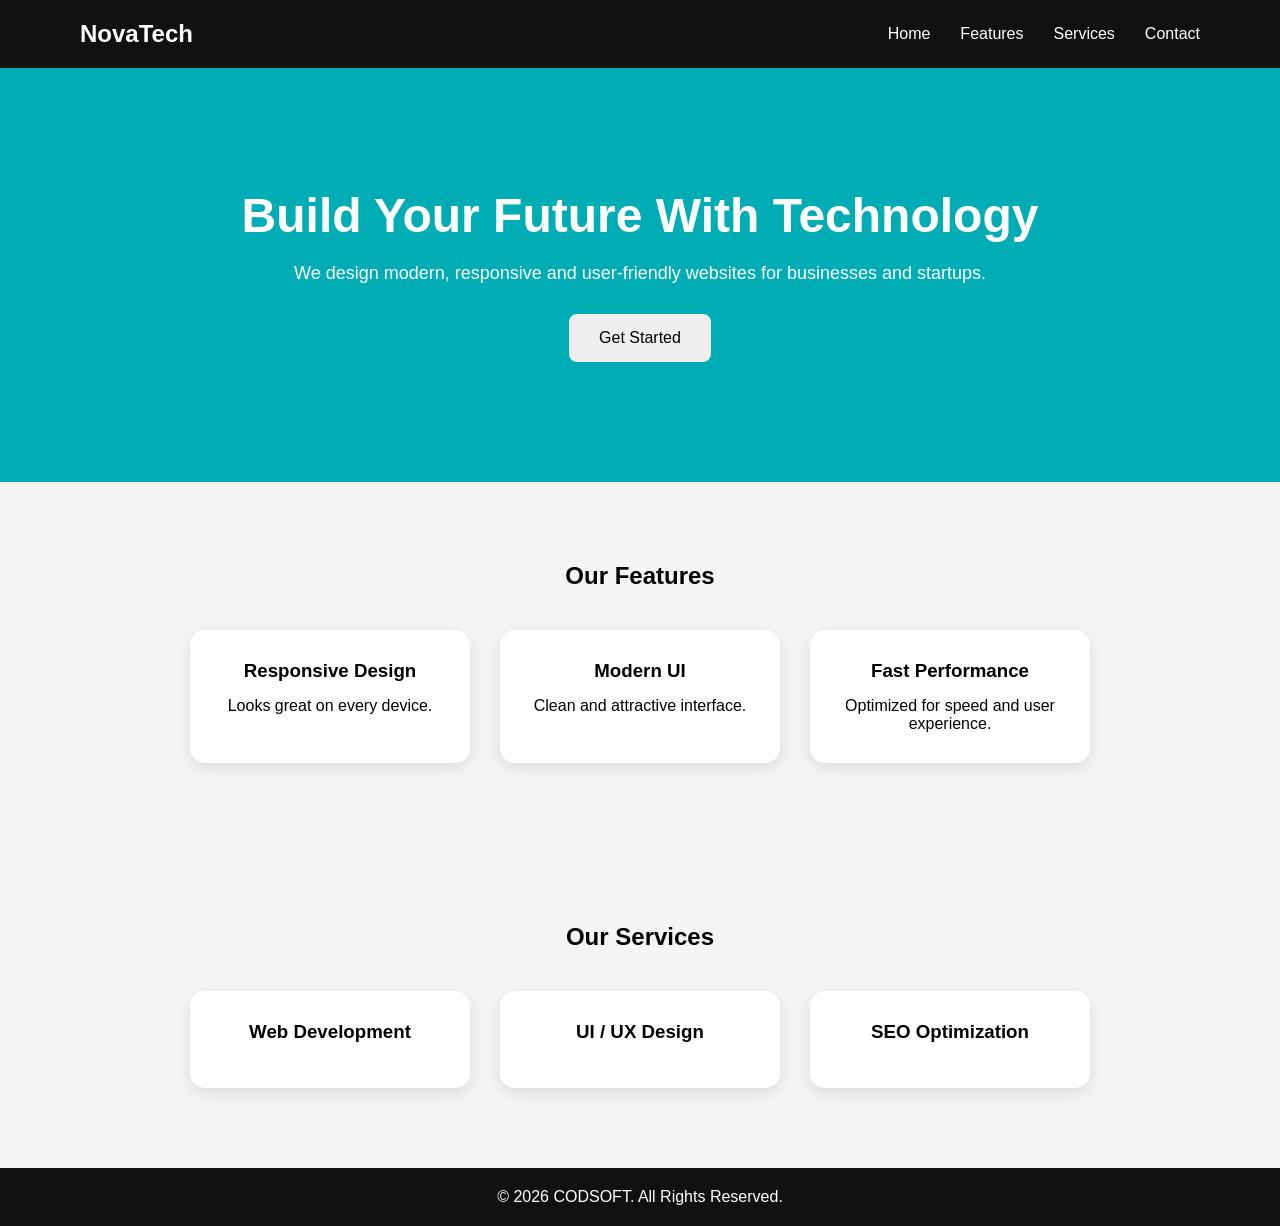
<file: TASK_2_LANDINGPAGE/index.html>
<!DOCTYPE html>
<html lang="en">

<head>
    <meta charset="UTF-8">
    <meta name="viewport" content="width=device-width, initial-scale=1.0">
    <title>NovaTech Landing Page</title>
    <link rel="stylesheet" href="style.css">
</head>

<body>

    <!-- Navbar -->

    <nav>
        <h1>NovaTech</h1>

        <ul>
            <li><a href="#">Home</a></li>
            <li><a href="#">Features</a></li>
            <li><a href="#">Services</a></li>
            <li><a href="#">Contact</a></li>
        </ul>
    </nav>


    <!-- Hero Section -->

    <section class="hero">

        <h2>Build Your Future With Technology</h2>

        <p>
            We design modern, responsive and user-friendly websites
            for businesses and startups.
        </p>

        <button>Get Started</button>

    </section>


    <!-- Features Section -->

    <section class="features">

        <h2>Our Features</h2>

        <div class="card-container">

            <div class="card">
                <h3>Responsive Design</h3>
                <p>Looks great on every device.</p>
            </div>

            <div class="card">
                <h3>Modern UI</h3>
                <p>Clean and attractive interface.</p>
            </div>

            <div class="card">
                <h3>Fast Performance</h3>
                <p>Optimized for speed and user experience.</p>
            </div>

        </div>

    </section>


    <!-- Services Section -->

    <section class="services">

        <h2>Our Services</h2>

        <div class="card-container">

            <div class="card">
                <h3>Web Development</h3>
            </div>

            <div class="card">
                <h3>UI / UX Design</h3>
            </div>

            <div class="card">
                <h3>SEO Optimization</h3>
            </div>

        </div>

    </section>


    <!-- Footer -->

    <footer>

        <p>© 2026 CODSOFT. All Rights Reserved.</p>

    </footer>

</body>

</html>
</file>
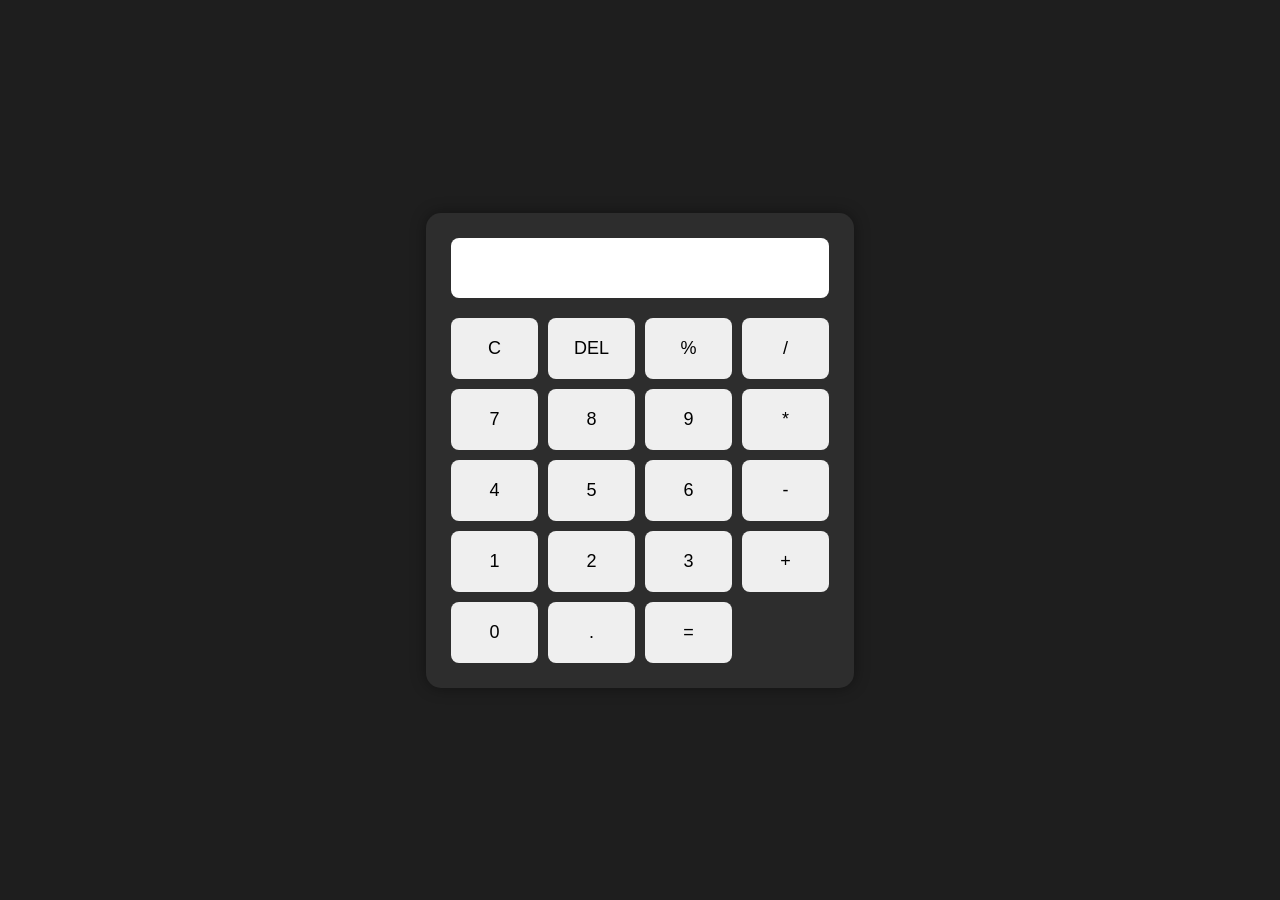
<file: TASK_3_CALCULATOR/index.html>
<!DOCTYPE html>
<html lang="en">
<head>
    <meta charset="UTF-8">
    <meta name="viewport" content="width=device-width, initial-scale=1.0">
    <title>Calculator</title>

    <link rel="stylesheet" href="style.css">
</head>
<body>

    <div class="calculator">

        <input type="text" id="display" readonly>

        <div class="buttons">

            <button onclick="clearDisplay()">C</button>
            <button onclick="deleteLast()">DEL</button>
            <button onclick="appendValue('%')">%</button>
            <button onclick="appendValue('/')">/</button>

            <button onclick="appendValue('7')">7</button>
            <button onclick="appendValue('8')">8</button>
            <button onclick="appendValue('9')">9</button>
            <button onclick="appendValue('*')">*</button>

            <button onclick="appendValue('4')">4</button>
            <button onclick="appendValue('5')">5</button>
            <button onclick="appendValue('6')">6</button>
            <button onclick="appendValue('-')">-</button>

            <button onclick="appendValue('1')">1</button>
            <button onclick="appendValue('2')">2</button>
            <button onclick="appendValue('3')">3</button>
            <button onclick="appendValue('+')">+</button>

            <button onclick="appendValue('0')">0</button>
            <button onclick="appendValue('.')">.</button>
            <button onclick="calculate()">=</button>

        </div>

    </div>

    <script src="script.js"></script>

</body>
</html>
</file>
<file: TASK_2_LANDINGPAGE/style.css>
*{
    margin:0;
    padding:0;
    box-sizing:border-box;
}

body{
    font-family:Arial, Helvetica, sans-serif;
    background-color:#f4f4f4;
}


/* Navbar */

nav{
    display:flex;
    justify-content:space-between;
    align-items:center;
    padding:20px 80px;
    background-color:#111;
    color:white;
}

nav ul{
    display:flex;
    list-style:none;
    gap:30px;
}

nav a{
    text-decoration:none;
    color:white;
}

nav a:hover{
    color:#00adb5;
}


/* Hero Section */

.hero{
    text-align:center;
    padding:120px 40px;
    background-color:#00adb5;
    color:white;
}

.hero h2{
    font-size:48px;
}

.hero p{
    margin-top:20px;
    font-size:18px;
}

button{
    margin-top:30px;
    padding:15px 30px;
    border:none;
    border-radius:8px;
    cursor:pointer;
    font-size:16px;
}

button:hover{
    background-color:#111;
    color:white;
}


/* Features */

.features,
.services{

    padding:80px 40px;
    text-align:center;
}


.card-container{

    display:flex;
    justify-content:center;
    gap:30px;
    flex-wrap:wrap;
    margin-top:40px;
}


.card{

    background:white;
    padding:30px;
    width:280px;
    border-radius:15px;
    box-shadow:0px 5px 15px rgba(0,0,0,0.1);
}


.card h3{

    margin-bottom:15px;
}


/* Footer */

footer{

    background:#111;
    color:white;
    text-align:center;
    padding:20px;
}
</file>
<file: TASK_3_CALCULATOR/style.css>
*{
    margin:0;
    padding:0;
    box-sizing:border-box;
}

body{

    height:100vh;
    display:flex;
    justify-content:center;
    align-items:center;
    background:#1e1e1e;
    font-family:Arial, Helvetica, sans-serif;

}

.calculator{

    background:#2d2d2d;
    padding:25px;
    border-radius:15px;
    box-shadow:0 0 15px rgba(0,0,0,0.4);

}

#display{

    width:100%;
    height:60px;
    margin-bottom:20px;
    font-size:28px;
    text-align:right;
    padding:10px;
    border:none;
    border-radius:8px;

}

.buttons{

    display:grid;
    grid-template-columns:repeat(4,1fr);
    gap:10px;

}

button{

    padding:20px;
    font-size:18px;
    border:none;
    border-radius:8px;
    cursor:pointer;

}

button:hover{

    transform:scale(1.03);

}
</file>
